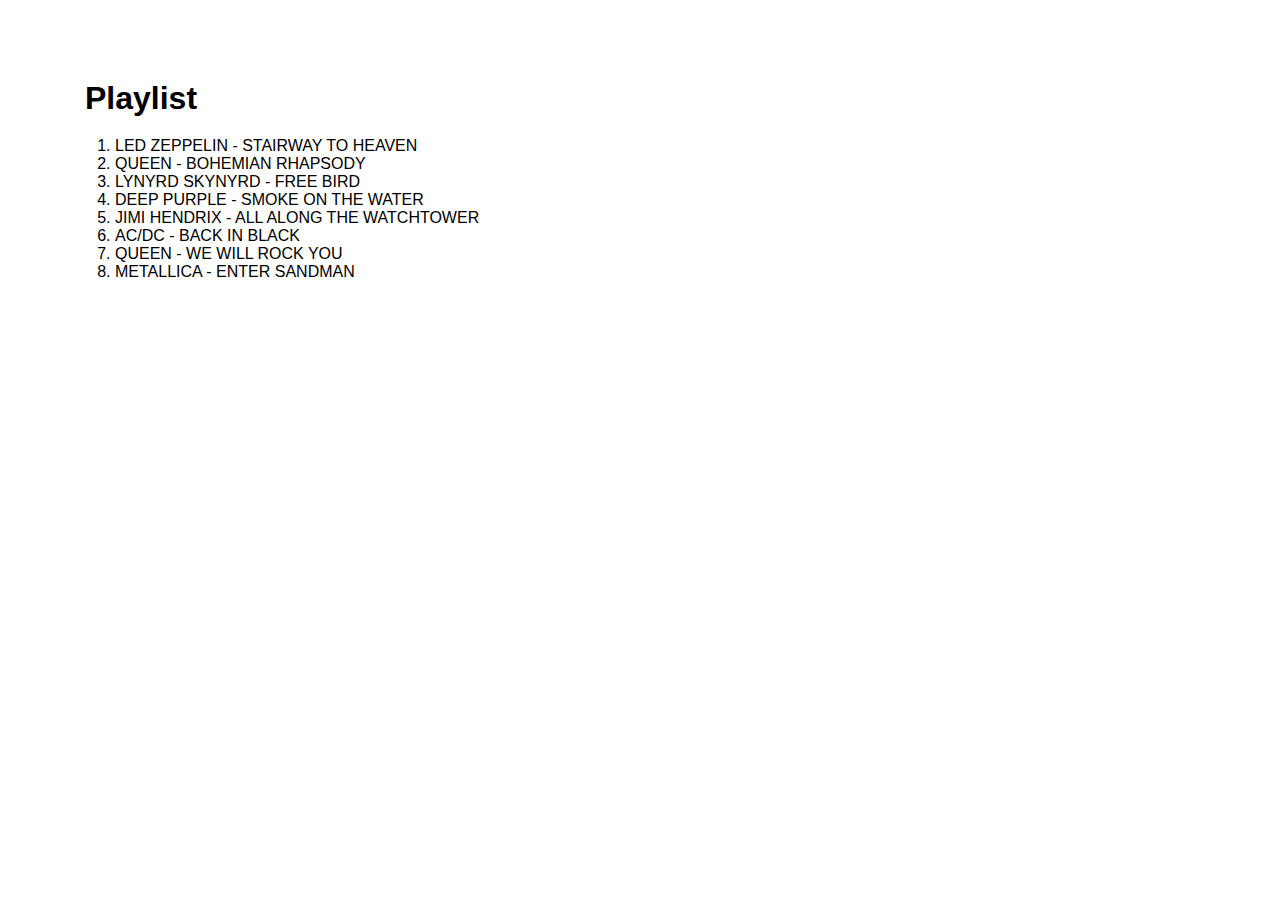
<file: task-1.js/index.html>
<!DOCTYPE html>
<html lang="en">
<head>
    <meta charset="UTF-8">
    <meta name="viewport" content="width=device-width, initial-scale=1.0">
    <link rel="stylesheet" href="style.css">
    <title>PLaylist</title>
</head>
<body>
    <div class="container">
        <h1 class="title">Playlist</h1>
        <ol id="list" class="list"></ol>
    </div>

    <script src="main.js"></script>
</body>
</html>
</file>
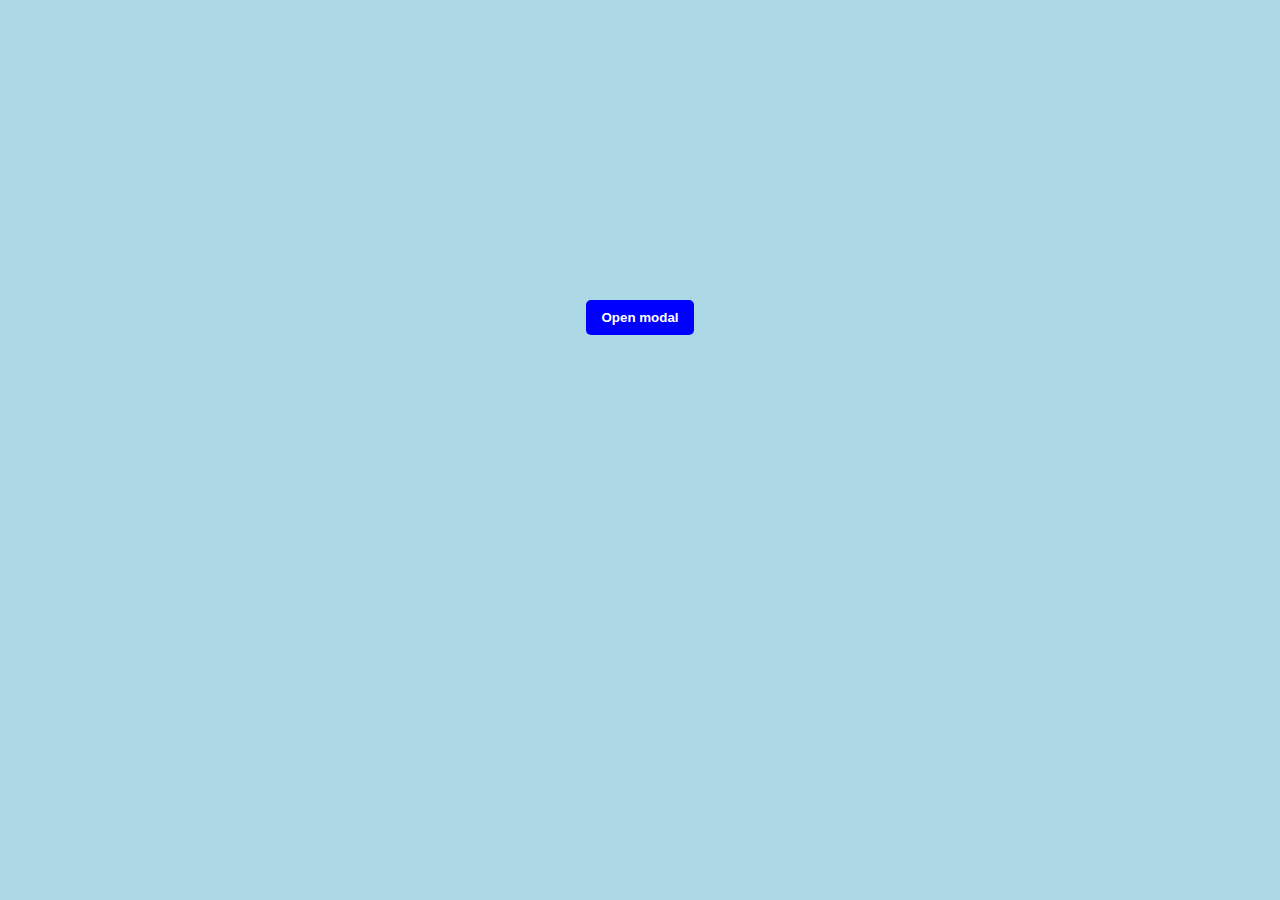
<file: task-2.js/index.html>
<!DOCTYPE html>
<html lang="en">
  <head>
    <meta charset="UTF-8" />
    <meta name="viewport" content="width=device-width, initial-scale=1.0" />
    <link rel="stylesheet" href="style.css" />
    <title>Modal Window</title>
  </head>
  <body>
    <div class="modal hidden">
      <div class="modal-content">
        <button class="button-close">x</button>
        <p class="modal-text">Some text in the Modal Body</p>
      </div>
    </div>

    <div class="overlay hidden"></div>
    <button class="button button-open">Open modal</button>

    <script src="main.js"></script>
  </body>
</html>
</file>
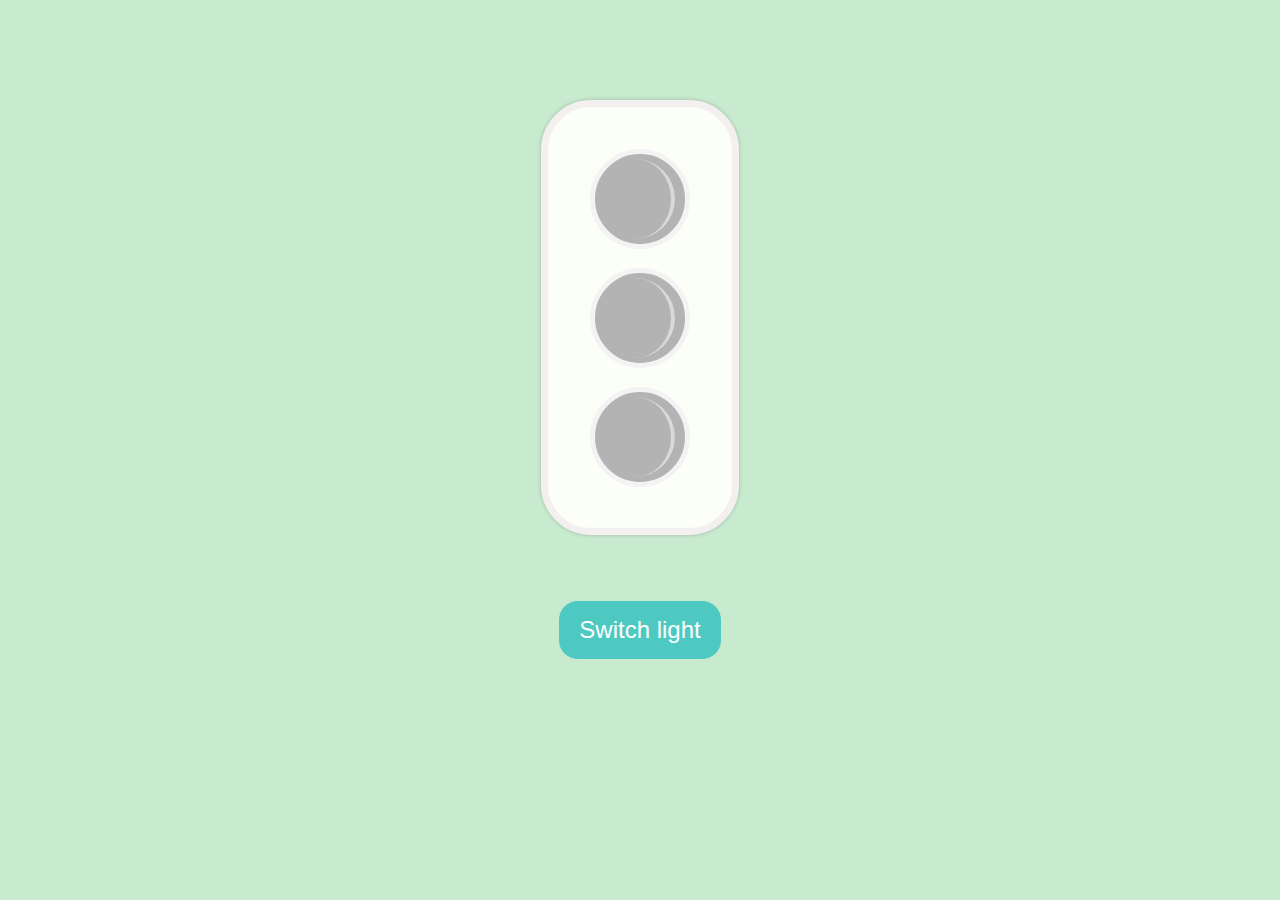
<file: task-3.js/index.html>
<!DOCTYPE html>
<html lang="en">
<head>
    <meta charset="UTF-8">
    <meta name="viewport" content="width=device-width, initial-scale=1.0">
    <link rel="stylesheet" href="style.css">
    <title>Trafic Light</title>
</head>
<body>
    <div class="trafic-light">
        <div id="redLight" class="bulb"></div>
        <div id="yellowLight" class="bulb"></div>
        <div id="greenLight" class="bulb"></div>
    </div>

    <button id="buttonSwitch" class="button">Switch light</button>
    <script src="main.js"></script>
</body>
</html>
</file>
<file: task-1.js/style.css>
*,
*::before,
*::after {
  padding: 0;
  margin: 0;
  box-sizing: border-box;
}

body {
  font-family: sans-serif;
}

.container {
  margin: 50px auto;
  max-width: 1170px;
  padding: 30px;
}

.title {
  margin-bottom: 20px;
}

.list {
  font-size: 16px;
  margin-left: 30px;
}
</file>
<file: task-2.js/style.css>
*,
*::before,
*::after {
  padding: 0;
  margin: 0;
  box-sizing: border-box;
}

body {
  background: lightblue;
  font-family: sans-serif;
  font-weight: 400;
  display: flex;
  flex-direction: column;
  align-items: center;
  justify-content: space-between;
}

.button-open {
  background: blue;
  color: white;
  font-weight: 600;
  padding: 10px 15px;
  border: none;
  cursor: pointer;
  position: absolute;
  top: 300px;
}

.button-open:hover {
  opacity: 0.7;
}

.button-open:active {
  border: 1px solid lightblue;
}

.button-open,
.button-close,
.modal {
  border-radius: 5px;
}

.modal {
  background: white;
  width: 300px;
  height: 100px;
  position: absolute;
  top: 20%;
  z-index: 2;
}

.modal-content {
  position: relative;
  text-align: center;
  padding: 40px;
}

.button-close {
  position: absolute;
  top: 10px;
  right: 20px;
  background: none;
  border: 1px solid grey;
  cursor: pointer;
  width: 20px;
  height: 20px;
}

.button-close:active {
  background: lightgray;
}

.overlay {
  position: fixed;
  top: 0;
  bottom: 0;
  left: 0;
  right: 0;
  width: 100%;
  height: 100%;
  background: rgba(0, 0, 0, 0.5);
  backdrop-filter: blur(3px);
  z-index: 1;
}

.hidden {
  display: none;
}
</file>
<file: task-3.js/style.css>
*,
*::before,
*::after {
  padding: 0;
  margin: 0;
  box-sizing: border-box;
}

body {
    background: #C8EACF;
    font-family: "Lato", sans-serif;
}

body,
.trafic-light {
    display: flex;
    flex-direction: column;
    align-items: center;
    justify-content: center;
}

.trafic-light {
    width: 198px;
    height: 435px;
    background: #FBFFF7;
    border: 7px solid #F4F0F0;
    border-radius: 50px;
    gap: 19px;
    position: absolute;
    top: 100px;
    box-shadow: 0 0 4px rgba(0, 0, 0, 0.2);
}

.bulb {
    width: 100px;
    height: 100px;
    background: #B3B3B3;
    border: 5px solid #F3F3F3;
    border-radius: 50%;
    position: relative;
}

.bulb::after {
    content: '';
    border-right: 4px solid rgba(255, 255, 255, 0.5);
    position: absolute;
    top: 5px;
    width: 80px;
    height: 80px;
    border-radius: 50%;
}

.red {
    background: #EB5757;
    box-shadow: 0 0 20px 5px #EB5757;
    border-color: #EB5757;
}

.yellow {
    background: #F2C94C;
    box-shadow: 0 0 20px 5px #F2C94C;
    border-color: #F2C94C;
}

.green {
    background: #27AE60;
    box-shadow: 0 0 20px 5px #27AE60;
    border-color: #27AE60;
}

.button {
    font-size: 24px;
    position: absolute;
    top: 600px;
    cursor: pointer;
    padding: 15px 20px;
    border: 1px solid #C8EACF;
    color: white;
    border-radius: 20px;
    background: #4dc9c2;
}

.button:active {
    border-color: white;
    font-size: 23px;
}
</file>
